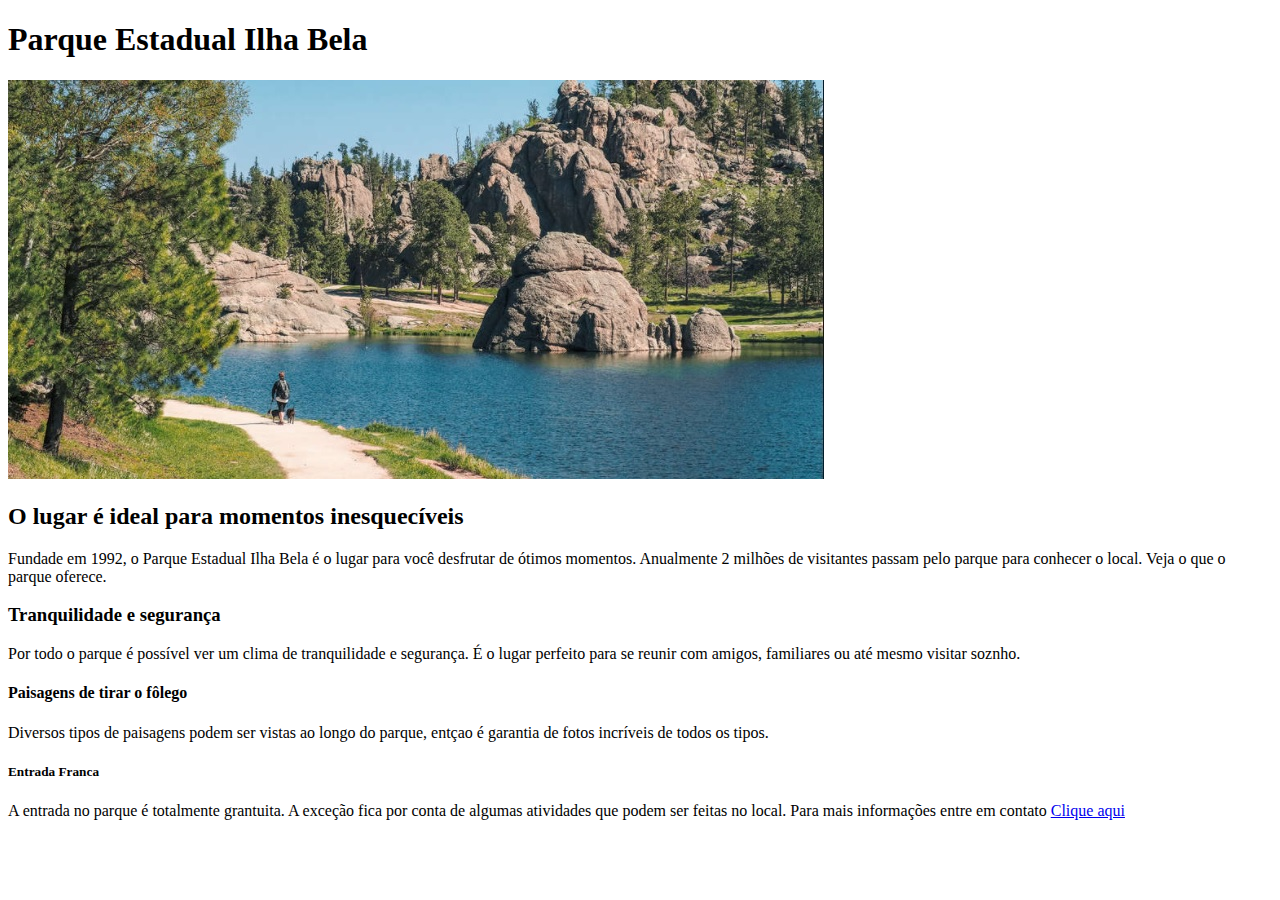
<file: desafios/desafio-01-parque-estadual/index.html>
<!DOCTYPE html>
<html lang="en">

<head>
  <meta charset="UTF-8">
  <meta name="viewport" content="width=device-width, initial-scale=1.0">
  <title>Parque Estadual Ilha Bela</title>
</head>

<body>
  <div>
    <h1>Parque Estadual Ilha Bela</h1>
    <img src="parque-ilha-bela.jpg" alt="Parque Estadual Ilha Bela">
    <h2>O lugar é ideal para momentos inesquecíveis</h2>
    <p>Fundade em 1992, o Parque Estadual Ilha Bela é o lugar para você desfrutar de ótimos momentos. Anualmente 2
      milhões de visitantes passam pelo parque para conhecer o local. Veja o que o parque oferece.</p>
  </div>

  <div>
    <h3>Tranquilidade e segurança</h3>
    <p>Por todo o parque é possível ver um clima de tranquilidade e segurança. É o lugar perfeito para se reunir com
      amigos, familiares ou até mesmo visitar soznho.</p>
  </div>

  <div>
    <h4>Paisagens de tirar o fôlego</h4>
    <p>Diversos tipos de paisagens podem ser vistas ao longo do parque, entçao é garantia de fotos incríveis de todos os
      tipos.</p>
  </div>

  <div>
    <h5>Entrada Franca</h5>
    <p>
      A entrada no parque é totalmente grantuita. A exceção fica por conta de algumas atividades que podem ser feitas no
      local. Para mais informações entre em contato
      <a href="tel:+5521999999999">Clique aqui</a>
    </p>
  </div>

</body>

</html>
</file>
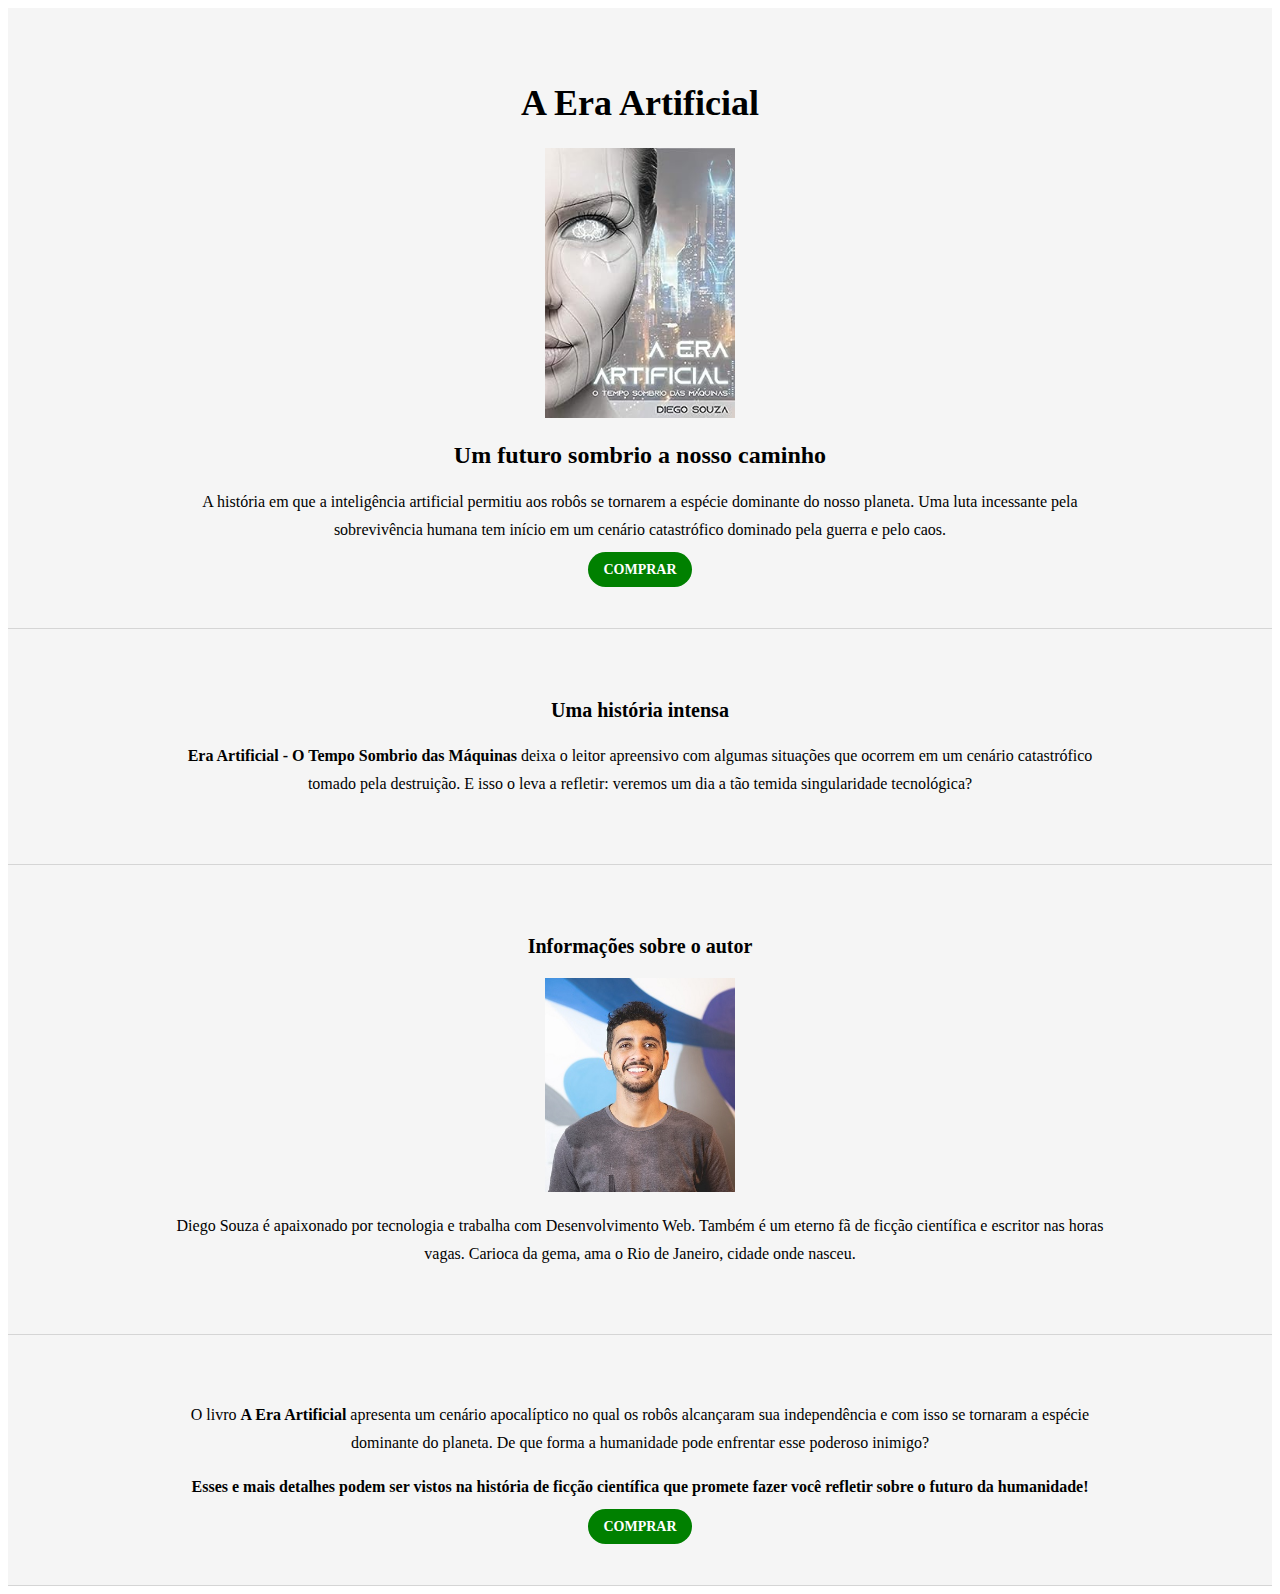
<file: desafios/desafio-02-eradigital/index.html>
<!DOCTYPE html>
<html lang="en">
<head>
  <meta charset="UTF-8">
  <meta name="viewport" content="width=device-width, initial-scale=1.0">
  <meta name="description" content="A guerra entre homens e robôs que mudou drasticamente a vida na Terra" >
  <link rel="stylesheet" href="css/styles.css">
  <title>Livro: A Era Artificial</title>
</head>
<body>
  <div>
    <h1>A Era Artificial</h1>
    <img src="./img/capa-livro.jpg" alt="Capa do livro" />
    <h2>Um futuro sombrio a nosso caminho</h2>
    <p>A história em que a inteligência artificial permitiu aos robôs se tornarem a espécie dominante do nosso planeta. 
      Uma luta incessante pela sobrevivência humana tem início em um cenário catastrófico dominado pela guerra e pelo caos.
    </p>
    <a href="https://amzn.to/3bXy1g9" target="_blank">COMPRAR</a>
  </div>
  
  <div>
    <h3>Uma história intensa</h3>
    <p><span>Era Artificial - O Tempo Sombrio das Máquinas</span>  deixa o leitor apreensivo com algumas situações que ocorrem em um cenário 
      catastrófico tomado pela destruição. E isso o leva a refletir: veremos um dia a tão temida singularidade tecnológica?
    </p>
  </div>

  <div>
    <h3>Informações sobre o autor</h3>
    <img src="./img/autor.jpg" alt="Autor">
    <p>Diego Souza é apaixonado por tecnologia e trabalha com Desenvolvimento Web. Também é um eterno fã de ficção científica 
      e escritor nas horas vagas. Carioca da gema, ama o Rio de Janeiro, cidade onde nasceu.
    </p>
  </div>

  <div>
    <p>O livro <span>A Era Artificial</span> apresenta um cenário apocalíptico no qual os robôs alcançaram sua independência e com isso se 
      tornaram a espécie dominante do planeta. De que forma a humanidade pode enfrentar esse poderoso inimigo?
    </p>
    <p><span>Esses e mais detalhes podem ser vistos na história de ficção científica que promete fazer você refletir sobre o futuro da humanidade!</span></p>
    <a href="https://amzn.to/3bXy1g9" target="_blank">COMPRAR</a>
  </div>
</body>
</html>
</file>
<file: desafios/desafio-02-eradigital/css/styles.css>
body {
  font-family: 'Tahoma';
}

div {
  background-color: #f5f5f5;
  padding: 50px;

  text-align: center;
  border-bottom: 1px solid #d5d5d5;
}

img {
  width: 190px;
}

h1{
  font-size: 36px;
}
h2 {
  font-size: 24px;
}
h3 {
  font-size: 20px;
}

p {
  width: 930px;  
  line-height: 28px;
  /* text-align: center; */
  margin-right: auto;
  margin-left: auto;
}

a {
  background-color: green;
  color: #ffffff;
  font-size: 14px;
  font-weight: bold;
  text-decoration: none;
  padding: 10px 15px;
  border-radius: 30px;
}

span {
  font-weight: bold;
}
</file>
